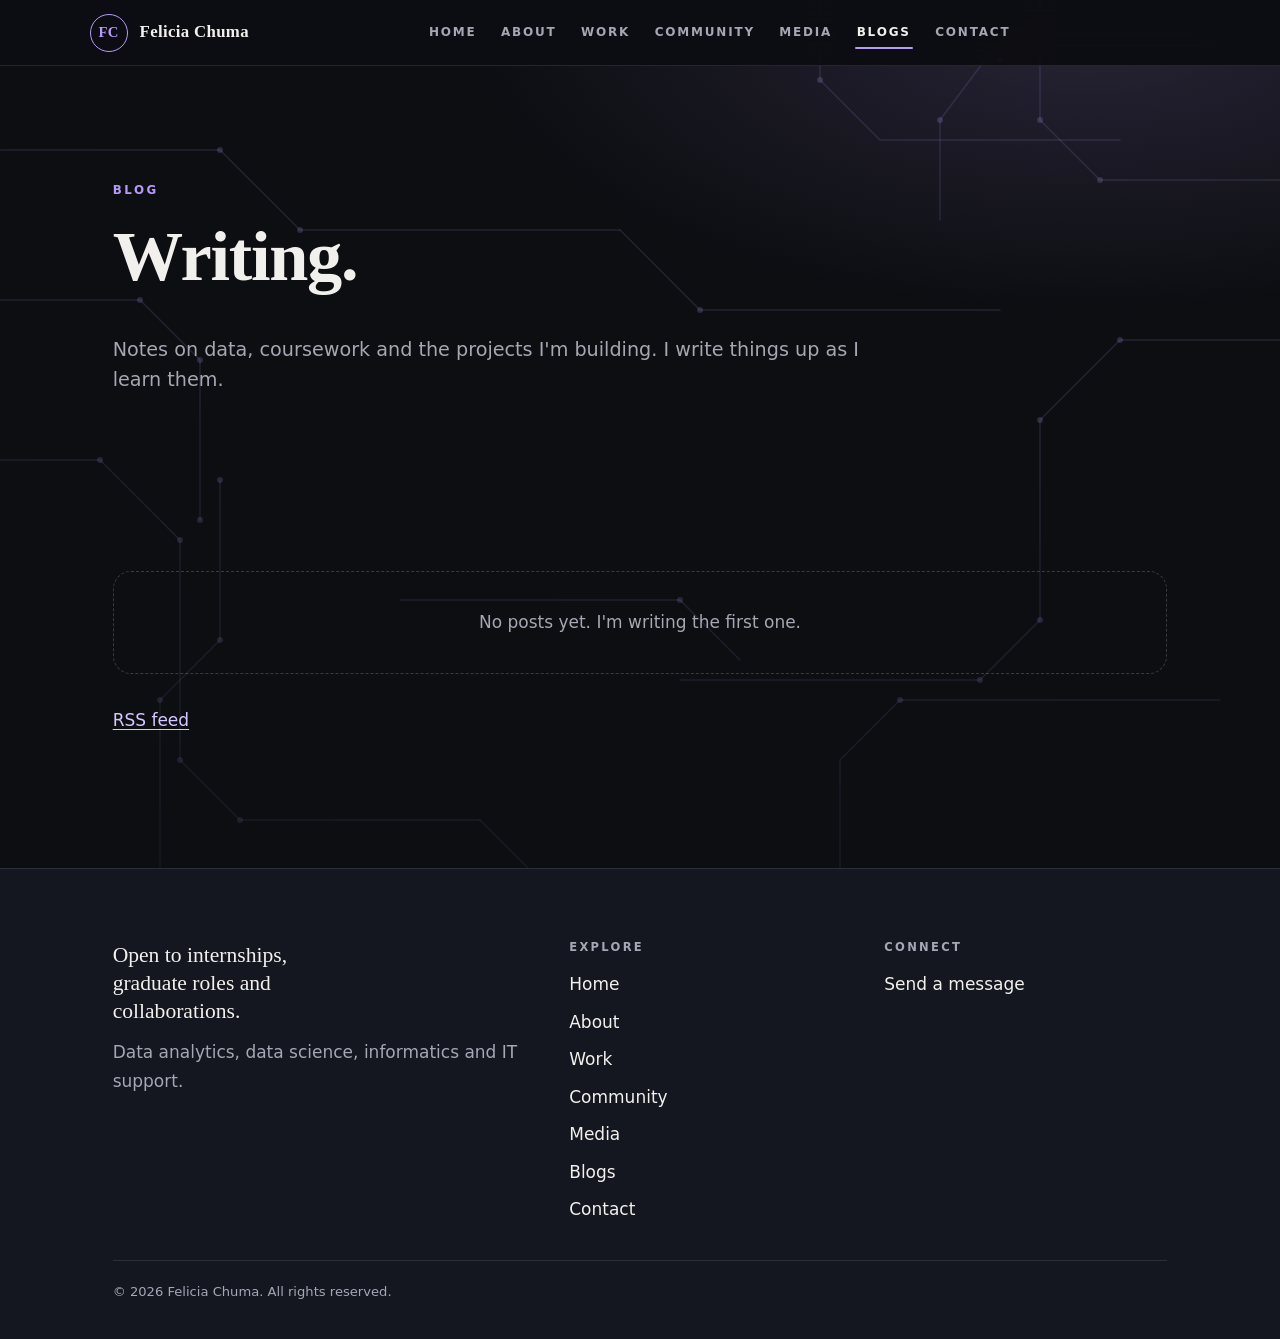
<file: blogs/index.html>
<!doctype html>
<html lang="en">
<head>
<meta charset="utf-8">
<meta name="viewport" content="width=device-width, initial-scale=1">
<title>Writing | Felicia Chuma</title>
<meta name="description" content="Notes on data, coursework and the projects I&#x27;m building. I write things up as I learn them.">
<meta name="author" content="Felicia Chuma">
<meta name="robots" content="index, follow, max-image-preview:large">
<meta name="theme-color" content="#0D0E12">
<link rel="canonical" href="https://YOUR-DOMAIN.com/blogs/">
<link rel="icon" href="../assets/icons/favicon.svg" type="image/svg+xml">
<meta property="og:site_name" content="Felicia Chuma">
<meta property="og:type" content="website">
<meta property="og:title" content="Writing | Felicia Chuma">
<meta property="og:description" content="Notes on data, coursework and the projects I&#x27;m building. I write things up as I learn them.">
<meta property="og:url" content="https://YOUR-DOMAIN.com/blogs/">
<meta property="og:image" content="https://YOUR-DOMAIN.com/assets/images/og-image.jpg">
<meta property="og:locale" content="en_GB">
<meta name="twitter:card" content="summary_large_image">
<meta name="twitter:title" content="Writing | Felicia Chuma">
<meta name="twitter:description" content="Notes on data, coursework and the projects I&#x27;m building. I write things up as I learn them.">
<meta name="twitter:image" content="https://YOUR-DOMAIN.com/assets/images/og-image.jpg">
<script>(function(){document.documentElement.classList.add('js')})();</script>
<link rel="stylesheet" href="../css/site.css">

<script type="application/ld+json">{"@context": "https://schema.org", "@type": "Blog", "name": "Writing", "url": "https://YOUR-DOMAIN.com/blogs/", "author": {"@type": "Person", "name": "Felicia Chuma"}, "description": "Notes on data, coursework and the projects I'm building. I write things up as I learn them."}</script>
</head>
<body class="page-blog">
<div class="circuit" aria-hidden="true"><svg viewBox="0 0 1440 900" preserveAspectRatio="xMidYMid slice" focusable="false"><g class="traces"><path d="M-60 150 H300 L380 230 H700"/><path d="M700 230 L780 310 H1080"/><path d="M1120 -40 V120 L1180 180 H1500"/><path d="M1500 340 H1200 L1120 420 V620 L1060 680 H760"/><path d="M-60 460 H180 L260 540 V760 L320 820 H560"/><path d="M560 820 L620 880 H920"/><path d="M240 960 V700 L300 640 V480"/><path d="M920 880 V760 L980 700 H1300"/><path d="M480 600 H760 L820 660"/><path d="M60 300 H220 L280 360 V520"/><path d="M1300 40 H1080 L1020 120 V220"/><path d="M900 -40 V80 L960 140 H1200"/></g><g class="nodes"><circle cx="300" cy="150" r="3"/><circle cx="380" cy="230" r="3"/><circle cx="780" cy="310" r="3"/><circle cx="1120" cy="120" r="3"/><circle cx="1180" cy="180" r="3"/><circle cx="1200" cy="340" r="3"/><circle cx="1120" cy="420" r="3"/><circle cx="1120" cy="620" r="3"/><circle cx="1060" cy="680" r="3"/><circle cx="180" cy="460" r="3"/><circle cx="260" cy="540" r="3"/><circle cx="260" cy="760" r="3"/><circle cx="320" cy="820" r="3"/><circle cx="240" cy="700" r="3"/><circle cx="300" cy="640" r="3"/><circle cx="300" cy="480" r="3"/><circle cx="980" cy="700" r="3"/><circle cx="760" cy="600" r="3"/><circle cx="220" cy="300" r="3"/><circle cx="280" cy="360" r="3"/><circle cx="280" cy="520" r="3"/><circle cx="1080" cy="60" r="3"/><circle cx="1020" cy="120" r="3"/><circle cx="900" cy="80" r="3"/></g><g class="pulses"><path class="pulse" pathLength="100" style="--dur:5.2s;animation-delay:0s" d="M-60 150 H300 L380 230 H700"/><path class="pulse" pathLength="100" style="--dur:7.4s;animation-delay:-2.4s" d="M1500 340 H1200 L1120 420 V620 L1060 680 H760"/><path class="pulse" pathLength="100" style="--dur:6.1s;animation-delay:-4.2s" d="M-60 460 H180 L260 540 V760 L320 820 H560"/><path class="pulse" pathLength="100" style="--dur:8.2s;animation-delay:-1.1s" d="M920 880 V760 L980 700 H1300"/><path class="pulse" pathLength="100" style="--dur:6.7s;animation-delay:-3.6s" d="M1300 40 H1080 L1020 120 V220"/><path class="pulse" pathLength="100" style="--dur:9.0s;animation-delay:-5.5s" d="M700 230 L780 310 H1080"/></g></svg></div>
<a class="skip" href="#main">Skip to content</a>
<header class="site-header"><div class="inner"><a class="brand" href="../index.html" aria-label="Felicia Chuma, home"><span class="mark" aria-hidden="true">FC</span><span class="name">Felicia Chuma</span></a><nav class="nav" id="site-nav" aria-label="Main navigation"><ul><li><a href="../index.html#top">Home</a></li><li><a href="../index.html#about">About</a></li><li><a href="../index.html#work">Work</a></li><li><a href="../index.html#community">Community</a></li><li><a href="../index.html#media">Media</a></li><li><a href="../blogs/" aria-current="page">Blogs</a></li><li><a href="../index.html#contact">Contact</a></li></ul></nav><div class="header-tools"><button type="button" class="icon-btn menu-btn" id="menu-btn" aria-expanded="false" aria-controls="site-nav" aria-label="Open menu"><svg viewBox="0 0 24 24" fill="none" stroke="currentColor" stroke-width="2" stroke-linecap="round" aria-hidden="true"><path d="M4 7h16M4 12h16M4 17h16"/></svg></button></div></div></header><div class="progress-bar" id="progress-bar" aria-hidden="true"></div>
<main id="main">
<section class="page-hero"><div class="container">
  <p class="eyebrow rise">Blog</p>
  <h1 class="rise d1">Writing.</h1>
  <p class="lede rise d2">Notes on data, coursework and the projects I&#x27;m building. I write things up as I learn them.</p>
</div></section>
<section class="section"><div class="container">
  
  <div class="empty">No posts yet. I&#x27;m writing the first one.</div>
  
  <p id="feed" class="muted" style="margin-top:2rem"><a href="../feed.xml">RSS feed</a></p>
</div></section>
</main>
<footer class="site-footer">
  <div class="container">
    <div class="footer-grid">
      <div>
        <p class="footer-tag">Open to internships, graduate roles and collaborations.</p>
        <p class="muted">Data analytics, data science, informatics and IT support.</p>
        
      </div>
      <div><h2>Explore</h2><ul><li><a href="../#top">Home</a></li><li><a href="../#about">About</a></li><li><a href="../#work">Work</a></li><li><a href="../#community">Community</a></li><li><a href="../#media">Media</a></li><li><a href="../blogs/">Blogs</a></li><li><a href="../#contact">Contact</a></li></ul></div>
      <div><h2>Connect</h2><ul><li><a href="../#contact">Send a message</a></li></ul></div>
    </div>
    <div class="fine"><span>&copy; 2026 Felicia Chuma. All rights reserved.</span></div>
  </div>
</footer>
<button type="button" class="icon-btn to-top" id="to-top" aria-label="Back to top"><svg viewBox="0 0 24 24" fill="none" stroke="currentColor" stroke-width="2" stroke-linecap="round" stroke-linejoin="round" aria-hidden="true"><path d="M12 19V5M5 12l7-7 7 7"/></svg></button>
<script src="../js/site.js" defer></script>
<script src="../js/blog.js" defer></script>
</body>
</html>
</file>
<file: css/site.css>
/* Felicia Chuma: single-page portfolio + blog.
   Palette: Midnight Intelligence (dark violet). Motion is progressive:
   everything still works with motion disabled or prefers-reduced-motion. */
:root{
  --bg:#0D0E12; --bg-2:#141620; --card:#1C1E29; --card-2:#22242F;
  --accent:#B69AF7; --accent-2:#D6C8FF; --accent-soft:rgba(182,154,247,.14);
  --text:#F2F0EC; --muted:#A6A6B4; --faint:#7C7C8C;
  --line:rgba(242,240,236,.11); --line-strong:rgba(242,240,236,.2);
  --link:#D6C8FF; --on-accent:#0D0E12;
  --ok:#7ED8A4; --bad:#FF9AA8;
  --header-bg:rgba(13,14,18,.78); --shadow:0 26px 70px rgba(0,0,0,.45);
  --shadow-sm:0 10px 30px rgba(0,0,0,.3);
  --serif:"Iowan Old Style","Palatino Linotype",Palatino,"Book Antiqua",Georgia,"Times New Roman",serif;
  --sans:system-ui,-apple-system,"Segoe UI",Roboto,"Helvetica Neue",Arial,sans-serif;
  --mono:ui-monospace,SFMono-Regular,Menlo,Consolas,"Liberation Mono",monospace;
  --header-h:66px; --radius:18px; --radius-lg:26px; --gutter:clamp(32px,7vw,110px);
  --ease:cubic-bezier(.22,.68,.24,1);
}
*,*::before,*::after{box-sizing:border-box}
html{-webkit-text-size-adjust:100%;scroll-behavior:smooth;scroll-padding-top:calc(var(--header-h) + 22px)}
body{margin:0;background:var(--bg);color:var(--text);font-family:var(--sans);font-size:1.0625rem;line-height:1.68;-webkit-font-smoothing:antialiased;text-rendering:optimizeLegibility;overflow-x:hidden}
img,svg,video{max-width:100%;display:block}
img{height:auto}
a{color:var(--link);text-underline-offset:3px;text-decoration-thickness:1px}
a:hover{color:var(--accent-2)}
:focus-visible{outline:3px solid var(--accent);outline-offset:3px;border-radius:8px}
::selection{background:var(--accent);color:var(--on-accent)}
h1,h2,h3,h4{font-family:var(--serif);font-weight:600;line-height:1.12;letter-spacing:-.018em;margin:0 0 .55em;text-wrap:balance}
h1{font-size:clamp(2.4rem,5.6vw,4.4rem)}
h2{font-size:clamp(1.85rem,3.6vw,2.9rem)}
h3{font-size:clamp(1.22rem,1.9vw,1.55rem);letter-spacing:-.01em}
h4{font-size:clamp(1.1rem,1.5vw,1.35rem);letter-spacing:-.01em;color:var(--text)}
p{margin:0 0 1.1em}
.container{width:min(1160px,100% - var(--gutter)*2);margin-inline:auto;padding-inline:clamp(10px,1.8vw,26px)}
.narrow{width:min(748px,100% - var(--gutter)*2);margin-inline:auto;padding-inline:clamp(10px,1.8vw,26px)}
.eyebrow{font-size:.74rem;letter-spacing:.22em;text-transform:uppercase;color:var(--accent);font-weight:600;margin:0 0 1rem}
.lede{font-size:clamp(1.08rem,1.5vw,1.32rem);color:var(--muted);max-width:62ch;line-height:1.6}
.muted{color:var(--muted)}
.mono{font-family:var(--mono);letter-spacing:.02em}
#main{display:block;padding-top:var(--header-h);position:relative;z-index:1}

/* Circuit board drawn behind the page, with light travelling along the traces. */
.circuit{position:fixed;inset:0;z-index:0;pointer-events:none;overflow:hidden;
  -webkit-mask-image:radial-gradient(150% 120% at 62% 14%,#000 34%,rgba(0,0,0,.16) 100%);
  mask-image:radial-gradient(150% 120% at 62% 14%,#000 34%,rgba(0,0,0,.16) 100%)}
.circuit svg{width:100%;height:100%;display:block}
.circuit .traces path{fill:none;stroke:var(--accent);stroke-opacity:.15;stroke-width:1.4;stroke-linecap:round;stroke-linejoin:round}
.circuit .nodes circle{fill:var(--accent);fill-opacity:.2}
.circuit .pulses path{fill:none;stroke:var(--accent-2);stroke-width:2.2;stroke-linecap:round;stroke-dasharray:11 102;stroke-dashoffset:11;
  animation:pulse-run var(--dur,6s) linear infinite;filter:drop-shadow(0 0 7px rgba(182,154,247,.85))}
@keyframes pulse-run{0%{stroke-dashoffset:11}75%{stroke-dashoffset:-101}100%{stroke-dashoffset:-101}}
.skip{position:absolute;left:12px;top:-70px;z-index:200;background:var(--accent);color:var(--on-accent);padding:10px 16px;border-radius:10px;font-weight:600;text-decoration:none;transition:top .2s var(--ease)}
.skip:focus{top:12px}
hr{border:0;border-top:1px solid var(--line);margin:2rem 0}

/* ------------------------------------------------------------ header */
.site-header{position:fixed;inset:0 0 auto 0;height:var(--header-h);z-index:100;background:var(--header-bg);backdrop-filter:blur(16px) saturate(140%);-webkit-backdrop-filter:blur(16px) saturate(140%);border-bottom:1px solid var(--line)}
.site-header .inner{height:100%;display:flex;align-items:center;justify-content:space-between;gap:16px;padding-inline:var(--gutter)}
.brand{display:flex;align-items:center;gap:12px;color:var(--text);text-decoration:none;font-family:var(--serif);font-weight:600;letter-spacing:.02em}
.brand .mark{display:grid;place-items:center;width:38px;height:38px;border-radius:50%;border:1.5px solid var(--accent);color:var(--accent);font-size:.92rem;transition:background .3s var(--ease),color .3s var(--ease)}
.brand:hover{color:var(--text)}
.brand:hover .mark{background:var(--accent);color:var(--on-accent)}
.brand .name{font-size:1.05rem}
.nav ul{list-style:none;display:flex;gap:clamp(8px,1.6vw,24px);margin:0;padding:0}
.nav a{position:relative;display:block;padding:8px 2px;color:var(--muted);text-decoration:none;font-size:.75rem;letter-spacing:.15em;font-weight:600;text-transform:uppercase;transition:color .25s var(--ease)}
.nav a::after{content:"";position:absolute;left:0;right:0;bottom:2px;height:2px;background:var(--accent);border-radius:2px;transform:scaleX(0);transform-origin:left;transition:transform .32s var(--ease)}
.nav a:hover{color:var(--text)}
.nav a[aria-current="page"]{color:var(--text)}
.nav a[aria-current="page"]::after,.nav a:hover::after{transform:scaleX(1)}
.header-tools{display:flex;align-items:center;gap:8px}
.icon-btn{display:inline-grid;place-items:center;width:40px;height:40px;border-radius:50%;border:1px solid var(--line);background:transparent;color:var(--text);cursor:pointer;text-decoration:none;font:inherit;transition:border-color .25s var(--ease),color .25s var(--ease),background .25s var(--ease)}
.icon-btn:hover{border-color:var(--accent);color:var(--accent)}
.icon-btn svg{width:18px;height:18px}
.menu-btn{display:none}
.social{display:flex;gap:8px;margin:0;padding:0;list-style:none}
.social .icon-btn{width:36px;height:36px}
.progress-bar{position:fixed;top:var(--header-h);left:0;height:3px;width:0;background:linear-gradient(90deg,var(--accent),var(--accent-2));z-index:99}
@media (max-width:1040px){
  .menu-btn{display:inline-grid}
  .nav{position:fixed;inset:var(--header-h) 0 auto 0;background:var(--bg);border-bottom:1px solid var(--line);padding:10px var(--gutter) 24px;display:none;max-height:calc(100dvh - var(--header-h));overflow:auto;box-shadow:var(--shadow-sm)}
  .nav.open{display:block}
  .nav ul{flex-direction:column;gap:0}
  .nav a{padding:15px 0;font-size:.92rem;border-bottom:1px solid var(--line)}
  .nav a::after{display:none}
  .nav a[aria-current="page"]{color:var(--accent)}
  .hide-sm{display:none!important}
}

/* ------------------------------------------------------------ buttons & chips */
.btn{display:inline-flex;align-items:center;gap:10px;padding:14px 26px;border-radius:99px;font-weight:600;font-size:.94rem;text-decoration:none;border:1.5px solid var(--accent);background:var(--accent);color:var(--on-accent);cursor:pointer;font-family:var(--sans);transition:transform .25s var(--ease),background .25s var(--ease),border-color .25s var(--ease),box-shadow .25s var(--ease)}
.btn:hover{transform:translateY(-2px);background:var(--accent-2);border-color:var(--accent-2);color:var(--on-accent);box-shadow:0 12px 30px rgba(182,154,247,.26)}
.btn.ghost{background:transparent;color:var(--text)}
.btn.ghost:hover{background:var(--accent-soft);color:var(--accent-2);border-color:var(--accent)}
.btn-row{display:flex;flex-wrap:wrap;gap:14px;margin:1.7rem 0}
.chip{display:inline-block;padding:6px 15px;border-radius:99px;border:1px solid var(--line);font-size:.78rem;color:var(--muted);text-decoration:none;background:transparent;font-family:var(--sans);cursor:pointer;transition:all .25s var(--ease)}
button.chip:hover,a.chip:hover{border-color:var(--accent);color:var(--text)}
.chip[aria-pressed="true"],.chip.active{background:var(--accent);color:var(--on-accent);border-color:var(--accent)}
.chips{display:flex;flex-wrap:wrap;gap:8px}

/* ------------------------------------------------------------ sections */
.section{padding:clamp(60px,9vw,124px) 0;position:relative}
.section.alt{background:rgba(20,22,32,.76)}
.section-head{max-width:780px;margin-bottom:clamp(30px,5vw,58px)}
.chapter-label{display:flex;align-items:center;gap:14px;font-size:.74rem;letter-spacing:.22em;text-transform:uppercase;color:var(--accent);font-weight:600;margin:0 0 1.3rem}
.chapter-label::after{content:"";height:1px;width:60px;background:var(--accent);opacity:.55}
.grid{display:grid;gap:22px}
.grid.cols-2{grid-template-columns:repeat(auto-fit,minmax(min(100%,340px),1fr))}
.grid.cols-3{grid-template-columns:repeat(auto-fit,minmax(min(100%,280px),1fr))}
.two-col{display:grid;grid-template-columns:1fr;gap:clamp(28px,5vw,64px)}
.card{background:var(--card);border:1px solid var(--line);border-radius:var(--radius);padding:clamp(22px,3vw,32px);transition:transform .35s var(--ease),border-color .3s var(--ease),background .3s var(--ease)}
.card:hover{border-color:var(--accent);transform:translateY(-4px);background:var(--card-2)}
.card h3{margin-bottom:.4em}
.card p:last-child{margin-bottom:0}
.tag-list{display:flex;flex-wrap:wrap;gap:8px;margin:0;padding:0;list-style:none}
.tag-list li{padding:4px 12px;border:1px solid var(--line);border-radius:99px;font-size:.8rem;color:var(--muted)}
.placeholder{border:1.5px dashed var(--line-strong);border-radius:var(--radius);padding:clamp(22px,3vw,32px);color:var(--muted);background:rgba(255,255,255,.014)}
.placeholder strong{color:var(--text);display:block;margin-bottom:.35em;font-family:var(--serif);font-size:1.15rem;font-weight:600}
.placeholder .status{margin-top:.6rem}
.status{display:inline-block;font-size:.68rem;letter-spacing:.14em;text-transform:uppercase;padding:4px 11px;border-radius:99px;background:var(--accent-soft);color:var(--accent-2);font-weight:600}
.pull{font-family:var(--serif);font-size:clamp(1.5rem,3vw,2.35rem);line-height:1.28;letter-spacing:-.012em;margin:0;text-wrap:balance}
.pull em{color:var(--accent);font-style:normal}
.checks{list-style:none;margin:0 0 1em;padding:0;display:grid;gap:10px}
.checks li{padding-left:28px;position:relative;color:var(--muted)}
.checks li::before{content:"";position:absolute;left:0;top:.68em;width:14px;height:2px;background:var(--accent);border-radius:2px}
.steps{counter-reset:s;list-style:none;margin:0;padding:0;display:grid;gap:12px}
.steps li{counter-increment:s;display:flex;gap:16px;align-items:center;padding:14px 18px;border:1px solid var(--line);border-radius:14px;background:var(--card)}
.steps li::before{content:counter(s,decimal-leading-zero);font-family:var(--serif);color:var(--accent);font-size:1.15rem;min-width:2ch}
.metric{text-align:center}
.metric strong{display:block;font-family:var(--serif);font-size:2.4rem;color:var(--accent);line-height:1}
.metric span{display:block;margin-top:.55em;font-size:.9rem;color:var(--muted)}

/* ------------------------------------------------------------ hero */
.hero-section{position:relative;overflow:hidden;padding:clamp(56px,8.5vw,105px) 0 clamp(36px,5vw,64px);background:radial-gradient(1100px 520px at 78% -8%,rgba(182,154,247,.16),transparent 66%)}
.hero{display:grid;grid-template-columns:1.15fr .85fr;gap:clamp(36px,5.5vw,84px);align-items:center;width:100%;padding:clamp(12px,2vw,24px) 0}
.hero-copy{padding-right:clamp(0px,2vw,28px)}
.hero h1{font-size:clamp(3.1rem,9vw,8rem);line-height:.9;letter-spacing:-.032em;margin:0 0 .28em;text-transform:uppercase}
.hero h1 span{display:block}
.hero h1 .accent{color:var(--accent)}
.hero .tagline{font-family:var(--serif);font-size:clamp(1.28rem,2.3vw,1.95rem);line-height:1.28;margin:0 0 1rem;max-width:23ch}
.hero .intro{max-width:52ch;color:var(--muted)}
.hero-social{margin-top:1.6rem}
.portrait-wrap{position:relative;justify-self:center;width:min(100%,420px);margin:10px auto}
.portrait-wrap::before{content:"";position:absolute;inset:-14px -14px 14px 14px;border:1.5px solid var(--accent);border-radius:999px 999px 30px 30px;opacity:.55}
.portrait{position:relative;border-radius:999px 999px 30px 30px;overflow:hidden;aspect-ratio:4/5.3;background:var(--card);box-shadow:var(--shadow)}
.portrait img{width:100%;height:100%;object-fit:cover;object-position:50% 12%}
.portrait-chip{position:absolute;left:-18px;bottom:36px;background:var(--bg-2);border:1px solid var(--line-strong);padding:11px 17px;border-radius:14px;font-size:.78rem;line-height:1.35;box-shadow:var(--shadow-sm)}
.portrait-chip b{display:block;color:var(--accent);font-family:var(--serif);font-size:1rem}
.scroll-hint{display:none;align-items:center;gap:12px;margin-top:2rem;font-size:.74rem;letter-spacing:.18em;text-transform:uppercase;color:var(--faint)}
.scroll-hint i{display:block;width:56px;height:1px;background:var(--accent);position:relative}
.scroll-hint i::after{content:"";position:absolute;right:0;top:-3px;width:7px;height:7px;border-top:1px solid var(--accent);border-right:1px solid var(--accent);transform:rotate(45deg)}
.marquee{margin-top:clamp(40px,6vw,72px);border-top:1px solid var(--line);border-bottom:1px solid var(--line);overflow:hidden;padding:16px 0;background:var(--bg-2);-webkit-mask-image:linear-gradient(90deg,transparent,#000 8%,#000 92%,transparent);mask-image:linear-gradient(90deg,transparent,#000 8%,#000 92%,transparent)}
.marquee-track{display:flex;gap:26px;white-space:nowrap;width:max-content;animation:marquee 34s linear infinite}
.marquee-track span{font-family:var(--serif);font-size:1.02rem;color:var(--muted);letter-spacing:.02em}
.marquee-track i{color:var(--accent);font-style:normal;font-size:.7rem;align-self:center}
@keyframes marquee{from{transform:translateX(0)}to{transform:translateX(-50%)}}
@media (prefers-reduced-motion:reduce){.marquee-track{animation:none}}

/* ------------------------------------------------------------ pillars, work, community */
.pillars{display:grid;gap:18px;grid-template-columns:1fr}
.pillar{display:block;text-decoration:none;color:var(--text);background:var(--card);border:1px solid var(--line);border-radius:var(--radius);padding:26px;transition:transform .35s var(--ease),border-color .3s var(--ease),background .3s var(--ease)}
.pillar:hover{transform:translateY(-6px);border-color:var(--accent);color:var(--text);background:var(--card-2)}
.pillar .num{font-family:var(--serif);color:var(--accent);font-size:1rem}
.pillar h3{margin:.4em 0 .3em}
.pillar p{color:var(--muted);margin:0 0 .9em}
.pillar .go{color:var(--accent-2);font-size:.85rem;font-weight:600;display:inline-flex;align-items:center;gap:8px}
.pillar .go svg{width:16px;height:16px;transition:transform .3s var(--ease)}
.pillar:hover .go svg{transform:translateX(4px)}
.prose{font-size:1.13rem;line-height:1.78}
.prose h2{font-size:clamp(1.5rem,2.6vw,2rem);margin:2em 0 .6em}
.prose h3{margin:1.7em 0 .5em}
.prose ul,.prose ol{padding-left:1.3em;margin:0 0 1.2em}
.prose li{margin:.35em 0}
.prose blockquote{margin:1.6em 0;padding:.2em 0 .2em 1.4em;border-left:3px solid var(--accent);font-style:italic;color:var(--muted)}
.prose pre{background:#0A0B0F;color:#F2F0EC;padding:18px 20px;border-radius:14px;overflow:auto;font-size:.9rem;line-height:1.6;font-family:var(--mono);margin:1.4em 0;border:1px solid var(--line)}
.prose code{font-family:var(--mono);font-size:.88em;background:rgba(182,154,247,.14);padding:.1em .4em;border-radius:6px}
.prose pre code{background:none;padding:0}
.prose figure{margin:2em 0}
.prose figcaption{font-size:.85rem;color:var(--muted);margin-top:.5em;font-family:var(--sans)}
.prose img{border-radius:14px;margin:1.4em 0}
.about-story{background:var(--card);border:1px solid var(--line);border-radius:var(--radius);padding:clamp(24px,3vw,38px)}
.about-story h3{margin-top:0}
.about-story p:last-child{margin-bottom:0}
.flagship{align-items:center}
.flagship-header{max-width:840px}
.flagship-title{font-size:clamp(2rem,4vw,3rem);margin:.3em 0}
.work-brief{display:grid;gap:22px}
.work-brief .card h4{margin:0 0 .5em}
.work-brief .card p:last-child{margin:0}
.work-gallery{display:grid;gap:24px}
.work-screenshot{display:flex;flex-direction:column;background:var(--card);border:1px solid var(--line);border-radius:var(--radius);overflow:hidden;margin:0;box-shadow:var(--shadow-sm);transition:transform .35s var(--ease),border-color .3s var(--ease),background .3s var(--ease)}
.work-screenshot:hover{transform:translateY(-4px);border-color:var(--accent);background:var(--card-2)}
.work-screenshot picture{display:block;overflow:hidden;background:#0d0f15}
.work-screenshot img{width:100%;height:auto;display:block;border-bottom:1px solid var(--line);transition:transform .5s var(--ease)}
.work-screenshot:hover img{transform:scale(1.02)}
.work-screenshot figcaption{padding:18px 22px 20px;display:flex;flex-direction:column;gap:5px;font-size:.9rem;color:var(--muted);line-height:1.55}
.work-screenshot figcaption strong{color:var(--text);font-family:var(--serif);font-size:1.1rem;font-weight:600}
.feature{background:var(--card);border:1px solid var(--line);border-radius:var(--radius-lg);overflow:hidden;display:flex;flex-direction:column;box-shadow:var(--shadow-sm)}
.feature .visual{background:linear-gradient(135deg,#141620,#2b2540);padding:26px;overflow:hidden}
.feature .visual svg{width:100%;height:auto;transition:transform .6s var(--ease)}
.feature:hover .visual svg{transform:scale(1.035)}
.timeline{list-style:none;margin:0;padding:0 0 0 28px;border-left:2px solid var(--line);display:grid;gap:30px}
.timeline li{position:relative}
.timeline li::before{content:"";position:absolute;left:-37px;top:7px;width:14px;height:14px;border-radius:50%;background:var(--bg);border:2px solid var(--accent)}
.timeline .when{font-size:.74rem;letter-spacing:.16em;text-transform:uppercase;color:var(--accent);font-weight:600}
.timeline h3{margin:.15em 0 .2em;font-size:1.25rem}
.timeline p{margin:0;color:var(--muted)}
.skill-grid{display:grid;gap:18px;grid-template-columns:repeat(auto-fit,minmax(min(100%,290px),1fr))}
.learning{list-style:none;margin:0;padding:0;display:grid;gap:14px}
.learning li{display:grid;grid-template-columns:1fr auto;gap:8px 20px;padding:18px 22px;border:1px solid var(--line);border-radius:14px;background:var(--card);align-items:center}
.learning b{font-family:var(--serif);font-size:1.1rem}
.learning small{color:var(--muted);display:block}
details.tl{border:1px solid var(--line);border-radius:14px;padding:0;background:var(--card);transition:border-color .3s var(--ease)}
details.tl[open]{border-color:var(--accent)}
details.tl summary{cursor:pointer;padding:16px 20px;font-weight:600;list-style:none;display:flex;justify-content:space-between;gap:12px;align-items:center}
details.tl summary::-webkit-details-marker{display:none}
details.tl summary::after{content:"+";font-size:1.4rem;color:var(--accent);line-height:1}
details.tl[open] summary::after{content:"–"}
details.tl .more{padding:0 20px 18px;color:var(--muted)}
.stack{display:grid;gap:14px}

/* ------------------------------------------------------------ media */
.media-featured{align-items:center}
.photo-frame{border-radius:var(--radius);overflow:hidden;border:1px solid var(--line);box-shadow:var(--shadow-sm)}
.gallery{columns:3 260px;column-gap:20px}
.gallery figure{break-inside:avoid;margin:0 0 20px;position:relative}
.gallery button{display:block;width:100%;padding:0;border:0;background:none;cursor:zoom-in;border-radius:var(--radius);overflow:hidden;box-shadow:var(--shadow-sm)}
.gallery img{width:100%;transition:transform .6s var(--ease)}
.gallery button:hover img{transform:scale(1.04)}
.gallery figcaption{font-size:.84rem;color:var(--muted);padding-top:9px;line-height:1.5}
.gallery figcaption b{color:var(--text);font-weight:600}
.gallery figcaption span{color:var(--accent-2)}
dialog.lightbox{border:0;padding:0;background:transparent;max-width:min(94vw,960px);max-height:94vh;color:var(--text);overflow:visible}
dialog.lightbox::backdrop{background:rgba(8,8,11,.9);backdrop-filter:blur(4px)}
.lightbox figure{margin:0;display:grid;gap:12px;justify-items:center}
.lightbox img{max-height:78vh;width:auto;border-radius:14px}
.lightbox figcaption{color:#e6e6ee;text-align:center;font-size:.95rem}
.lightbox .close{position:absolute;right:-6px;top:-52px;background:rgba(0,0,0,.5)}
.video-card{aspect-ratio:16/9;border:1.5px dashed var(--line-strong);border-radius:var(--radius);display:grid;place-items:center;text-align:center;padding:24px;color:var(--muted);background:rgba(255,255,255,.014)}
.empty{padding:36px;text-align:center;color:var(--muted);border:1.5px dashed var(--line-strong);border-radius:var(--radius)}
[hidden]{display:none!important}

/* ------------------------------------------------------------ blog teaser + contact */
.blog-teaser{background:linear-gradient(135deg,var(--card),#241f38);border:1px solid var(--line);border-radius:var(--radius-lg);padding:clamp(26px,4vw,46px)}
.blog-teaser-copy .btn-row{margin-bottom:0}
.contact-grid{display:grid;grid-template-columns:1fr 1.15fr;gap:clamp(28px,5vw,72px);align-items:start}
.contact-list{list-style:none;margin:0 0 1.5rem;padding:0;display:grid;gap:10px}
.contact-list a{display:flex;gap:12px;align-items:center;text-decoration:none;padding:14px 18px;border:1px solid var(--line);border-radius:14px;color:var(--text);background:var(--card);transition:border-color .25s var(--ease),background .25s var(--ease)}
.contact-list a:hover{border-color:var(--accent);background:var(--card-2)}
.contact-list svg{width:20px;height:20px;color:var(--accent);flex:none}
.form{display:grid;gap:18px}
.field label{display:block;font-weight:600;font-size:.9rem;margin-bottom:6px}
.field .opt{color:var(--muted);font-weight:400}
.field input,.field textarea{width:100%;font:inherit;color:var(--text);background:var(--bg-2);border:1px solid var(--line);border-radius:14px;padding:14px 16px;transition:border-color .25s var(--ease),background .25s var(--ease)}
.field textarea{min-height:150px;resize:vertical}
.field input:focus,.field textarea:focus{outline:3px solid var(--accent);outline-offset:2px;border-color:var(--accent)}
.field .err{display:none;color:var(--bad);font-size:.85rem;margin-top:6px}
.field.invalid .err{display:block}
.field.invalid input,.field.invalid textarea{border-color:var(--bad)}
.hp{position:absolute;left:-9999px;width:1px;height:1px;overflow:hidden}
.form-status{padding:14px 18px;border-radius:12px;display:none}
.form-status.ok{display:block;background:rgba(126,216,164,.13);border:1px solid rgba(126,216,164,.5)}
.form-status.bad{display:block;background:rgba(255,154,168,.12);border:1px solid rgba(255,154,168,.5)}
@media (max-width:880px){.contact-grid{grid-template-columns:1fr}}

/* ------------------------------------------------------------ footer */
.site-footer{border-top:1px solid var(--line);padding:clamp(48px,7vw,72px) 0 36px;background:var(--bg-2);position:relative;z-index:1}
.footer-grid{display:grid;grid-template-columns:1.5fr 1fr 1fr;gap:32px}
.site-footer h2{font-size:.72rem;letter-spacing:.2em;text-transform:uppercase;color:var(--muted);font-family:var(--sans);margin-bottom:1rem}
.site-footer ul{list-style:none;margin:0;padding:0;display:grid;gap:9px}
.site-footer a{color:var(--text);text-decoration:none;transition:color .2s var(--ease)}
.site-footer a:hover{color:var(--accent)}
.footer-tag{font-family:var(--serif);font-size:1.35rem;line-height:1.3;max-width:20ch;margin:0 0 .8rem}
.footer-social{margin-top:1.2rem}
.fine{margin-top:36px;padding-top:20px;border-top:1px solid var(--line);font-size:.82rem;color:var(--muted);display:flex;flex-wrap:wrap;gap:8px 24px;justify-content:space-between}
.to-top{position:fixed;right:18px;bottom:18px;z-index:90;opacity:0;pointer-events:none;transition:opacity .3s var(--ease),transform .3s var(--ease);background:var(--accent);color:var(--on-accent);border-color:var(--accent);transform:translateY(10px)}
.to-top.show{opacity:1;pointer-events:auto;transform:none}
.to-top:hover{background:var(--accent-2);color:var(--on-accent)}
@media (max-width:800px){.footer-grid{grid-template-columns:1fr}}
.notfound{min-height:56vh;display:grid;place-items:center;text-align:center;padding:60px 0}

/* ------------------------------------------------------------ blog */
.page-hero{padding:clamp(48px,9vw,120px) 0 clamp(32px,5vw,60px);position:relative;overflow:hidden;background:radial-gradient(900px 420px at 85% -12%,rgba(182,154,247,.16),transparent 70%)}
.page-hero h1{max-width:18ch}
.page-hero .lede{margin-bottom:0}
.crumbs{font-size:.82rem;color:var(--muted);margin-bottom:1.2rem}
.crumbs a{color:var(--muted)}
.post-meta{margin-top:1.2rem;font-size:.88rem}
.post-list{list-style:none;margin:0;padding:0;display:grid;gap:22px;grid-template-columns:repeat(auto-fill,minmax(min(100%,340px),1fr))}
.post-card{display:flex;flex-direction:column;background:var(--card);border:1px solid var(--line);border-radius:var(--radius);overflow:hidden;text-decoration:none;color:var(--text);transition:transform .35s var(--ease),border-color .3s var(--ease),box-shadow .35s var(--ease);height:100%}
.post-card:hover{transform:translateY(-6px);border-color:var(--accent);box-shadow:var(--shadow);color:var(--text)}
.post-card .cover{overflow:hidden;aspect-ratio:1200/630;background:var(--bg-2)}
.post-card .cover img{width:100%;height:100%;object-fit:cover;transition:transform .6s var(--ease)}
.post-card:hover .cover img{transform:scale(1.05)}
.post-card .body{padding:20px 22px 24px;display:flex;flex-direction:column;gap:9px;flex:1}
.post-card h3{font-size:1.3rem;margin:0}
.post-card p{margin:0;color:var(--muted);font-size:.96rem}
.post-card .read{margin-top:auto;padding-top:8px;color:var(--accent-2);font-size:.85rem;font-weight:600;display:inline-flex;align-items:center;gap:8px}
.post-card .read svg{width:16px;height:16px;transition:transform .3s var(--ease)}
.post-card:hover .read svg{transform:translateX(4px)}
.meta{display:flex;flex-wrap:wrap;gap:6px 14px;font-size:.8rem;color:var(--faint);font-family:var(--mono);letter-spacing:.02em}
.index-pager{display:flex;align-items:center;justify-content:space-between;gap:16px;margin-top:44px;padding-top:28px;border-top:1px solid var(--line)}
.pager-btn{padding:10px 20px;border:1px solid var(--line);border-radius:99px;text-decoration:none;font-size:.85rem;font-weight:600;color:var(--text);transition:border-color .25s var(--ease),background .25s var(--ease)}
.pager-btn:hover{border-color:var(--accent);color:var(--accent-2);background:var(--accent-soft)}
.pager-pages{display:flex;flex-wrap:wrap;gap:6px;align-items:center}
.pager-page{display:grid;place-items:center;min-width:38px;height:38px;padding:0 10px;border-radius:99px;border:1px solid var(--line);text-decoration:none;font-size:.85rem;color:var(--muted);transition:all .25s var(--ease)}
a.pager-page:hover{border-color:var(--accent);color:var(--text)}
.pager-page[aria-current="page"]{background:var(--accent);color:var(--on-accent);border-color:var(--accent);font-weight:700}
.tag-filter-row{display:flex;flex-wrap:wrap;gap:12px;align-items:center;margin-bottom:28px;padding:14px 18px;border:1px solid var(--line);border-radius:14px;background:var(--card)}
.tag-filter-row label{font-size:.72rem;letter-spacing:.16em;text-transform:uppercase;color:var(--muted)}
.tag-filter-row select{font:inherit;font-family:var(--mono);font-size:.85rem;color:var(--text);background:var(--bg-2);border:1px solid var(--line);border-radius:10px;padding:9px 12px;cursor:pointer}
.tag-filter-row select:focus{outline:3px solid var(--accent);outline-offset:2px;border-color:var(--accent)}
.filter-note{color:var(--muted);font-size:.85rem;margin:0 0 22px}
.cover-fig{margin:0 0 40px}
.cover-fig img{width:100%;border-radius:var(--radius);aspect-ratio:1200/630;object-fit:cover;border:1px solid var(--line)}
.article-foot{border-top:1px solid var(--line);margin-top:48px;padding-top:28px;display:grid;gap:24px}
.post-pager{display:grid;grid-template-columns:1fr 1fr;gap:16px}
.pager-link{display:grid;gap:6px;padding:18px 20px;border:1px solid var(--line);border-radius:14px;text-decoration:none;color:var(--text);background:var(--card);transition:border-color .25s var(--ease),background .25s var(--ease)}
.pager-link:hover{border-color:var(--accent);background:var(--card-2);color:var(--text)}
.pager-link small,.pager-link .mono{font-size:.7rem;letter-spacing:.14em;text-transform:uppercase;color:var(--muted);font-family:var(--mono)}
.pager-link strong{font-family:var(--serif);font-weight:600;font-size:1.05rem}
.pager-link.next{text-align:right}
@media (max-width:600px){.post-pager{grid-template-columns:1fr}.pager-link.next{text-align:left}.index-pager{flex-direction:column;align-items:stretch;text-align:center}}

/* ------------------------------------------------------------ motion */
@media (prefers-reduced-motion:no-preference){
  .rise{animation:rise .9s var(--ease) both}
  .rise.d1{animation-delay:.1s}
  .rise.d2{animation-delay:.24s}
  .rise.d3{animation-delay:.38s}
  .rise.d4{animation-delay:.52s}
  .fade-in{animation:fade 1.4s ease both .3s}
  html.js .reveal{opacity:0;transform:translateY(20px);transition:opacity .8s var(--ease),transform .8s var(--ease)}
  html.js .reveal.in{opacity:1;transform:none}
}
@keyframes rise{from{opacity:0;transform:translateY(24px)}to{opacity:1;transform:none}}
@keyframes fade{from{opacity:0}to{opacity:1}}
@media (prefers-reduced-motion:reduce){
  html{scroll-behavior:auto}
  .circuit .pulses{display:none}
  *{animation-duration:.001ms!important;animation-iteration-count:1!important;transition-duration:.001ms!important}
}
@media (max-width:880px){
  .hero{grid-template-columns:1fr;gap:36px;padding:12px 0}
  .hero-copy{padding-right:0}
  .hero h1{font-size:clamp(2.7rem,14vw,5rem)}
  .portrait-wrap{width:min(85%,340px);margin:16px auto 28px;order:-1}
  .portrait-chip{left:-8px}
  .learning li{grid-template-columns:1fr}
}
@media (max-width:520px){
  .btn{padding:13px 22px;font-size:.9rem}
  .index-pager .pager-pages{justify-content:center}
}
@media (min-width:1024px){
  .two-col{grid-template-columns:1fr 1fr}
  .pillars{grid-template-columns:1fr}
}
@media print{
  .site-header,.to-top,.progress-bar,.site-footer,.marquee{display:none}
  body{background:#fff;color:#000}
  #main{padding-top:0}
}
</file>
